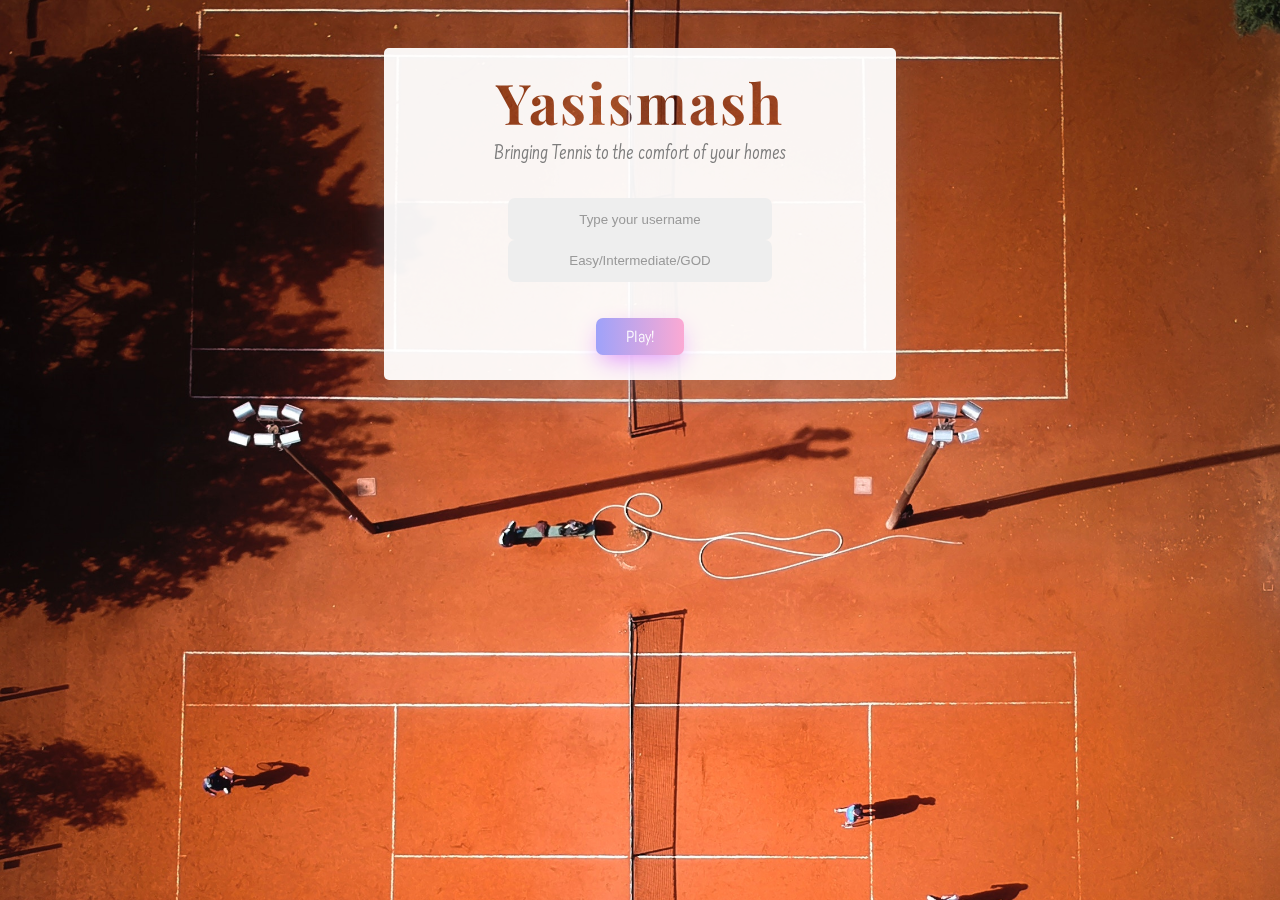
<file: index.html>
<!DOCTYPE html>
<html >
<head>
  <meta charset="UTF-8">
  <title>Subscribe </title>
  
  
  
      <link rel="stylesheet" href="css/style.css">

  
</head>

<body>
  <div id="container">
	<h2>Yasismash</h2>
	<form action="YasiSmash.html">
		<p>Bringing Tennis to the comfort of your homes</p>
		<input type="input" placeholder="Type your username" required>
		<input type="input" placeholder="Easy/Intermediate/GOD" required>
			<br>
		<button type = "submit">Play!</button>
	</form>
</div>
  
	<script src="js/index.js"></script>
	

</body>
</html>
</file>
<file: css/style.css>
/* fonts  */
@import url('https://fonts.googleapis.com/css?family=Abel|Aguafina+Script|Artifika|Athiti|Condiment|Dosis|Droid+Serif|Farsan|Gurajada|Josefin+Sans|Lato|Lora|Merriweather|Noto+Serif|Open+Sans+Condensed:300|Playfair+Display|Rasa|Sahitya|Share+Tech|Text+Me+One|Titillium+Web');

body {
/* 	background-image: linear-gradient(to top, #cd9cf2 0%, #f6f3ff 100%); */
	background: url(guzman-barquin-665689-unsplash.jpg);
	background-attachment: fixed;
	background-size:cover;
	margin: 0;
}


#container{
	background-image: linear-gradient(to top, rgba(205, 156, 242, 0.40) 0%, rgba(246, 255, 255, 0.71) 100%);
	box-shadow: 0 15px 30px 1px rgba(128, 128, 128, 0.31);
	text-align: center;
	border-radius: 5px;
	margin: 3em auto;
	background: rgba(255, 255, 255, 0.95);
	height: 300px;
	width: 480px;
	padding: 1em;
	
	position: fixed;
	bottom: 0;
	right: 0;
	left: 0;
	top: 0;	
	
	
}

#container h2 {
	background: url(guzman-barquin-665689-unsplash.jpg);
    -webkit-text-fill-color: transparent;
    -webkit-background-clip: text;
/* 	background-image: linear-gradient(to top, #cd9cf2 0%, #f6f3ff 100%); */
	font-family: 'Playfair Display', serif;
	background-repeat: no-repeat;
	background-attachment: fixed;
	background-size:cover;
	letter-spacing: 2px;
	font-size: 3.5em;
	margin: 0;

	
	
}
#container p {
	font-family: 'Farsan', cursive;
	margin: 3px 0 1.5em 0;
	font-size: 1.3em;
	color: #7d7d7d;
}

#container input {
/* 	background: rgba(255, 13, 254, 0.90); */
	width: 210px;
	display: inline-block;
	text-align: center;
	border-radius: 7px;
	background: #eee;
	padding: 1em 2em;
	outline: none;
	border: none;
	color: #222;
	transition: 0.3s linear;
}
::placeholder{color: #999;}
#container input:focus {background: rgba(0, 0, 333, 0.10);}

#container button {
	background-image: linear-gradient(to left, rgba(255, 146, 202, 0.75) 0%, rgba(145, 149, 251, 0.86) 100%);
	box-shadow: 0 9px 25px -5px #df91fb;
	font-family: 'Abel', sans-serif;
	padding: 0.5em 1.9em;
	margin: 2.3em 0 0 0;
	border-radius: 7px;
	font-size: 1.4em;
	cursor: pointer;
	color: #FFFFFF;
	font-size: 1em;
	outline: none;
	border: none;
	transition: 0.3s linear;

}
#container button:hover{transform: translatey(2px);}
#container button:active{transform: translatey(5px);}
</file>
